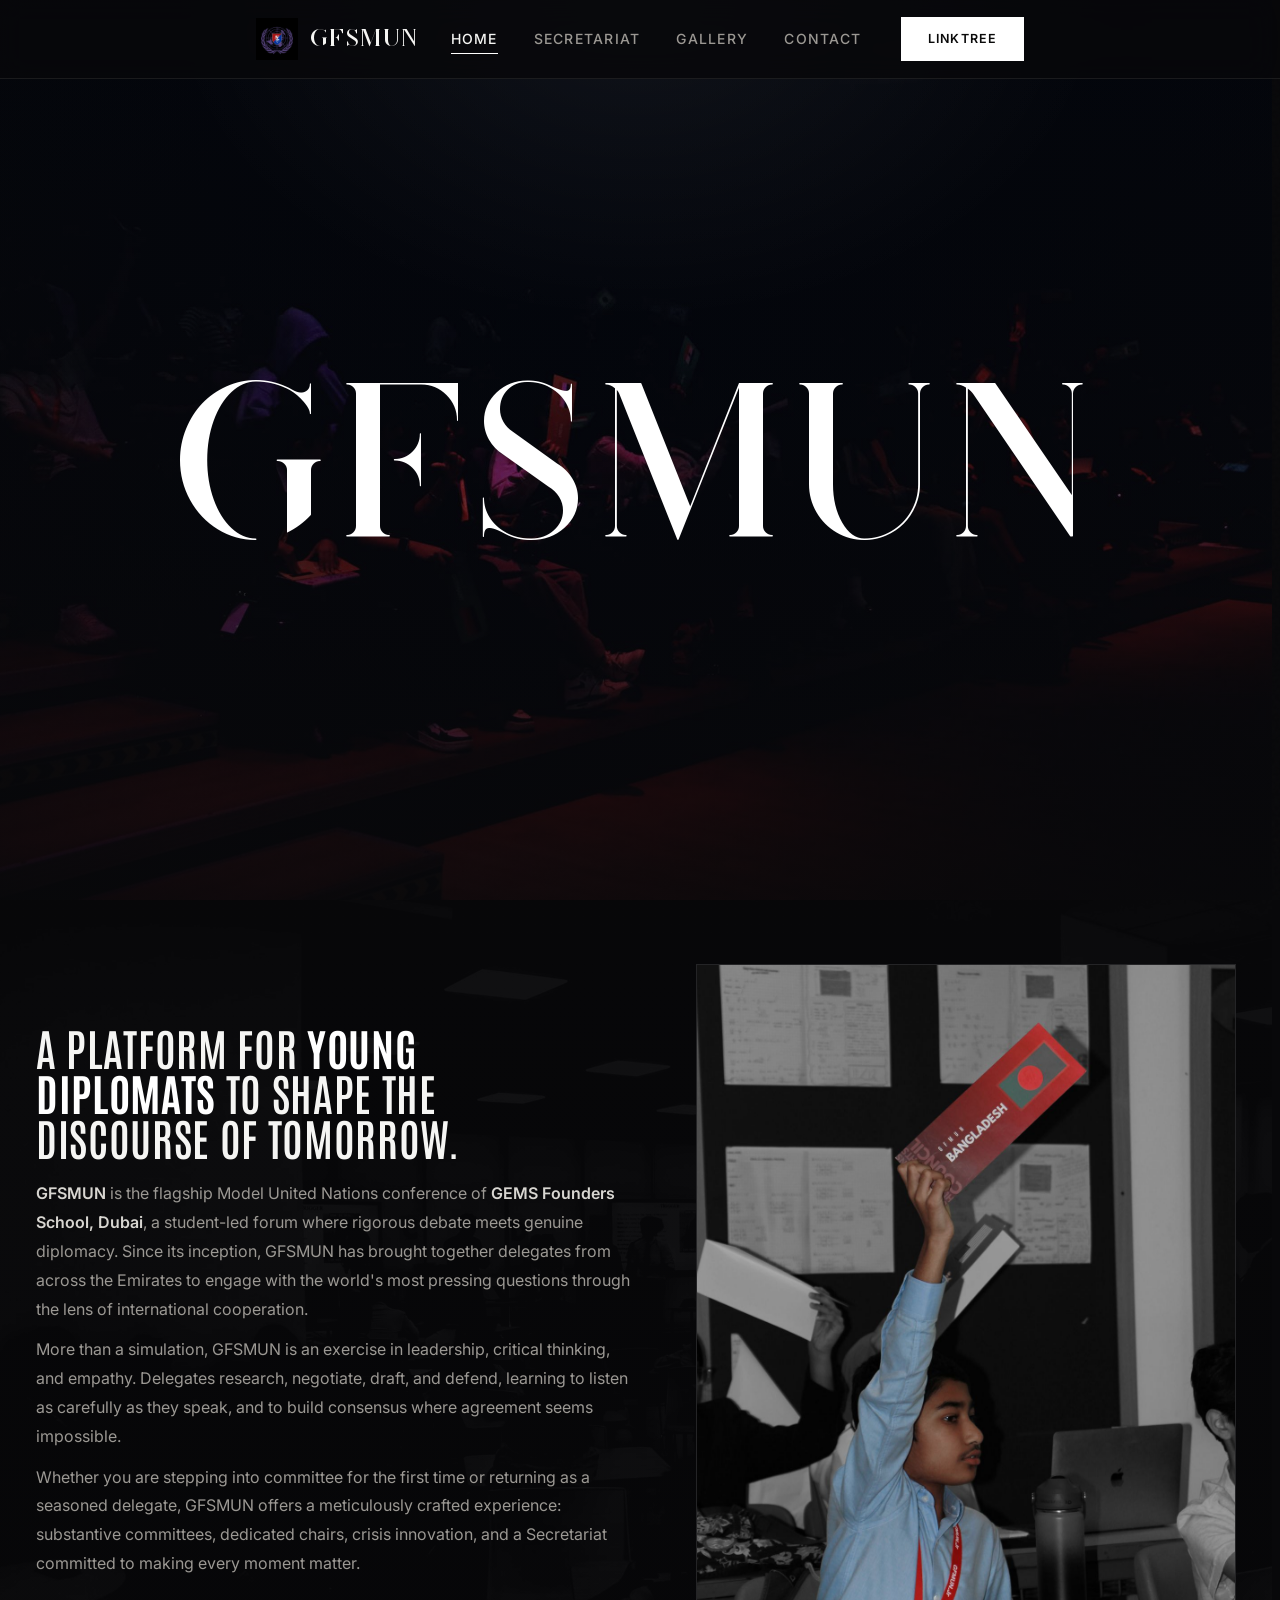
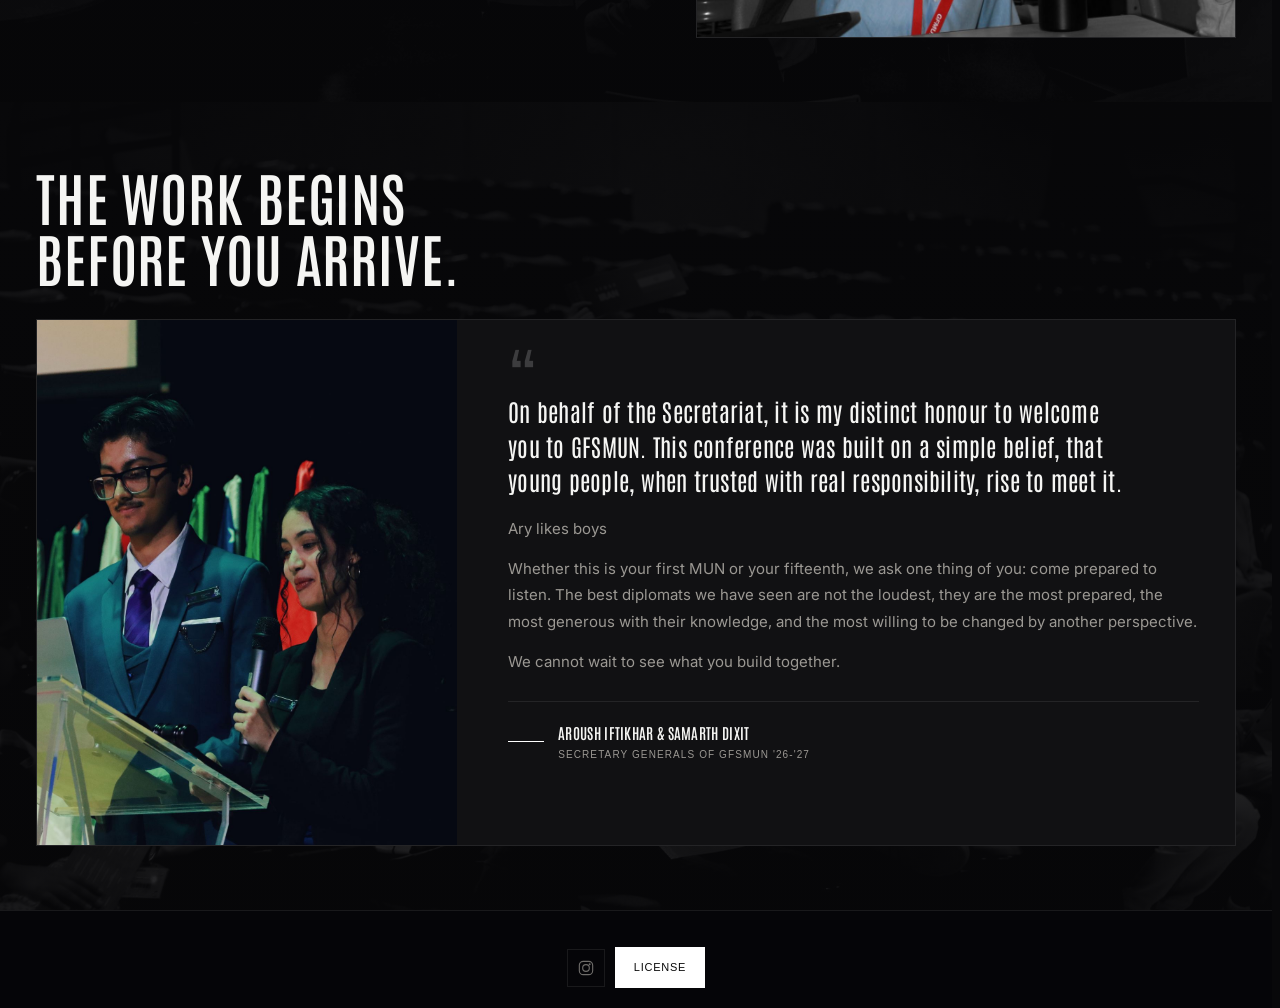
<file: index.html>
<!DOCTYPE html>
<html lang="en">
<head>
 <meta charset="UTF-8">
 <meta name="viewport" content="width=device-width, initial-scale=1, viewport-fit=cover">
 <meta name="color-scheme" content="dark">
 <title>arylikesboys</title>
 <meta name="description" content="GFSMUN, GEMS Founders School Model United Nations. Diplomacy. Discourse. Discovery. Join Dubai's premier student-led MUN conference.">
 <meta name="theme-color" content="#08080A">
 <link rel="canonical" href="https://gfsmun.weebly.com/">

 <meta property="og:title" content="GFSMUN | GEMS Founders School Model United Nations">
 <meta property="og:description" content="Diplomacy. Discourse. Discovery. The official website of GEMS Founders School Model United Nations.">
 <meta property="og:type" content="website">
  <meta property="og:image" content="./assets/images/VH6A8826.JPG">
 <meta property="og:url" content="https://gfsmun.weebly.com/">

 <link rel="preconnect" href="https://fonts.googleapis.com">
 <link rel="preconnect" href="https://fonts.gstatic.com" crossorigin>

 <link rel="stylesheet" href="./css/main.css">
 <link rel="stylesheet" href="./css/components.css">
 <style>
 /* Index-only: tighten vertical rhythm */
  .section { padding-block: clamp(36px, 5vw, 64px); }
  .section__header { margin-bottom: clamp(20px, 3vw, 32px); }
  .section__header h2 { margin-top: 0; }
  .about__copy { gap: 12px; }
 </style>

 <link rel="icon" href="./favicon.ico" sizes="any">
 <link rel="icon" type="image/jpeg" href="./assets/images/logo-gfsmun.jpg">
</head>
<body>

 <a class="skip-link" href="#main">Skip to main content</a>

 <div class="scroll-progress" aria-hidden="true"><div class="scroll-progress__bar" id="scrollProgress"></div></div>

 <header>
 <nav class="nav" aria-label="Primary">
 <div class="nav__inner">
 <a href="./index.html" class="nav__logo" aria-label="GFSMUN, Home">
 <span class="nav__logo-mark" aria-hidden="true"><img src="./assets/images/logo-gfsmun.jpg" alt="GFSMUN logo" width="38" height="38" loading="eager"></span>
 <span class="nav__logo-text">
 <span class="nav__logo-title">GFSMUN</span>
 </span>
 </a>

 <div class="nav__links" role="list">
 <a href="./index.html" class="nav__link nav__link--active" aria-current="page" role="listitem">Home</a>
 <a href="./secretariat.html" class="nav__link" role="listitem">Secretariat</a>
 <a href="./gallery.html" class="nav__link" role="listitem">Gallery</a>
 <a href="mailto:mun.gfs@gmail.com" class="nav__link" role="listitem">Contact</a>
 </div>

 <a href="https://linktr.ee/gfs_mun" class="btn btn--primary nav__cta" aria-label="Open GFSMUN Linktree" target="_blank" rel="noopener">Linktree</a>

 <button class="nav__toggle" id="navToggle" type="button" aria-label="Open navigation menu" aria-expanded="false" aria-controls="mobileMenu">
 <span class="nav__toggle-icon" aria-hidden="true">
 <span></span><span></span><span></span>
 </span>
 </button>
 </div>
 </nav>

 <div class="mobile-menu" id="mobileMenu" aria-hidden="true" inert>
 <div class="mobile-menu__backdrop" data-close-menu></div>
 <div class="mobile-menu__panel" role="dialog" aria-modal="true" aria-label="Navigation menu">
 <nav class="mobile-menu__nav" aria-label="Mobile">
 <a href="./index.html" class="mobile-menu__link">Home</a>
 <a href="./secretariat.html" class="mobile-menu__link">Secretariat</a>
 <a href="./gallery.html" class="mobile-menu__link">Gallery</a>
 <a href="mailto:mun.gfs@gmail.com" class="mobile-menu__link">Contact</a>
 </nav>
 <div class="mobile-menu__meta">
 <div class="mobile-menu__social">
 <a href="https://www.instagram.com/gfsmun/" class="footer__social-link" aria-label="GFSMUN on Instagram">
 <svg width="18" height="18" viewBox="0 0 24 24" fill="none" stroke="currentColor" stroke-width="1.6" aria-hidden="true"><rect x="2" y="2" width="20" height="20" rx="6"/><circle cx="12" cy="12" r="5"/><circle cx="17.5" cy="6.5" r="1.2" fill="currentColor" stroke="none"/></svg>
 </a>
 <a href="mailto:mun.gfs@gmail.com" class="footer__social-link" aria-label="Email GFSMUN">
 <svg width="18" height="18" viewBox="0 0 24 24" fill="none" stroke="currentColor" stroke-width="1.6" aria-hidden="true"><rect x="3" y="5" width="18" height="14" rx="2"/><path d="M3 7l9 6 9-6"/></svg>
 </a>
 </div>
 </div>
 </div>
 </div>
 </header>

 <main id="main">

    <section class="hero" aria-label="GFSMUN Hero">
      <div class="hero__media" aria-hidden="true">
        <img
          src="./assets/images/VH6A8826.JPG"
          alt=""
          fetchpriority="high"
          width="1920"
          height="1280"
          onerror="this.style.display='none'"
        >
      </div>
 <div class="hero__overlay" aria-hidden="true"></div>

 <div class="hero__content hero__content--minimal">
 <h1 class="hero__title reveal reveal--delay-1">
 <span class="hero__title-main">GFSMUN</span>
 </h1>
 </div>
 </section>

 <section class="section" id="about" aria-labelledby="about-heading">
 <div class="container">
 <div class="about">
 <div class="reveal">
 <h2 id="about-heading" class="about__heading">A platform for <em>young diplomats</em> to shape the discourse of tomorrow.</h2>

 <div class="about__copy">
 <p>
 <strong>GFSMUN</strong> is the flagship Model United Nations conference of <strong>GEMS Founders School, Dubai</strong>, a student-led forum where rigorous debate meets genuine diplomacy. Since its inception, GFSMUN has brought together delegates from across the Emirates to engage with the world's most pressing questions through the lens of international cooperation.
 </p>
 <p>
 More than a simulation, GFSMUN is an exercise in leadership, critical thinking, and empathy. Delegates research, negotiate, draft, and defend, learning to listen as carefully as they speak, and to build consensus where agreement seems impossible.
 </p>
 <p>
 Whether you are stepping into committee for the first time or returning as a seasoned delegate, GFSMUN offers a meticulously crafted experience: substantive committees, dedicated chairs, crisis innovation, and a Secretariat committed to making every moment matter.
 </p>
 </div>

 </div>

 <div class="about__media reveal reveal--delay-2">

            <img
              src="./assets/images/IMG_6057.jpeg"
              alt="Delegates collaborating during a GFSMUN committee session"
              width="1200"
              height="1800"
              loading="lazy"
              onerror="this.style.display='none'"
            >
 </div>
 </div>
 </div>
 </section>

    <section class="section" id="letter" aria-labelledby="letter-heading">
 <div class="container">
 <div class="section__header reveal">
 <h2 id="letter-heading">The work begins<br>before you arrive.</h2>
 </div>

 <div class="letter letter--featured reveal reveal--delay-1">
 <div class="letter__portrait">

            <img
              src="./assets/images/VH6A8982_2918x3648.jpg"
              alt="Portrait of the Secretary-General"
              width="1200"
              height="1500"
              loading="lazy"
              onerror="this.style.display='none'"
            >

 </div>

 <div class="letter__body">
 <span class="letter__quote-mark" aria-hidden="true">“</span>
 <blockquote class="letter__quote">
 On behalf of the Secretariat, it is my distinct honour to welcome you to GFSMUN. This conference was built on a simple belief, that young people, when trusted with real responsibility, rise to meet it.
 </blockquote>
 <div class="letter__text">
 <p>
 Ary likes boys
 </p>
 <p>
 Whether this is your first MUN or your fifteenth, we ask one thing of you: come prepared to listen. The best diplomats we have seen are not the loudest, they are the most prepared, the most generous with their knowledge, and the most willing to be changed by another perspective.
 </p>
 <p>
 We cannot wait to see what you build together.
 </p>
 </div>
 <div class="letter__signature">
 <span class="letter__signature-line" aria-hidden="true"></span>
 <div>
 <div class="letter__signature-name">Aroush Iftikhar & Samarth Dixit</div>
 <div class="letter__signature-meta">Secretary Generals of GFSMUN '26-'27</div>
 </div>
 </div>
 </div>
 </div>
 </div>
 </section>

 </main>

 <footer class="footer" aria-label="Site footer">
 <div class="container">
 <div class="footer__bottom">
 <nav class="footer__legal" aria-label="Legal"><a href="https://www.instagram.com/gfsmun/" class="footer__mini-social" aria-label="GFSMUN on Instagram" target="_blank" rel="noopener"><svg width="16" height="16" viewBox="0 0 24 24" fill="none" stroke="currentColor" stroke-width="1.7" aria-hidden="true"><rect x="2" y="2" width="20" height="20" rx="6"/><circle cx="12" cy="12" r="5"/><circle cx="17.5" cy="6.5" r="1.5" fill="currentColor" stroke="none"/></svg></a>
 <a href="https://github.com/gfsmun/gfsmun/blob/main/README.md" target="_blank" rel="noopener">License</a>
 </nav>
 </div>
 </div>
 </footer>

 <script src="./js/main.js" defer></script>
</body>
</html>
</file>
<file: css/main.css>
/* ==========================================================================
   GFSMUN - main.css
   Monochrome editorial, Antonio display, human + modern black/white
   ========================================================================== */

@import url('https://fonts.googleapis.com/css2?family=Inter:wght@300;400;500;600;700&family=Antonio:wght@300;400;500;600;700&display=swap');

/* --------------------------------------------------------------------------
   0. FONT FACES - Antonio local + Cotorie fallback
   -------------------------------------------------------------------------- */
@font-face {
  font-family: "Cotorie";
  src: url("../assets/fonts/cotorie.woff2") format("woff2"),
       url("../assets/fonts/cotorie.ttf") format("truetype");
  font-weight: 100 900;
  font-style: normal;
  font-display: swap;
}
@font-face {
  font-family: "Antonio";
  src: url("../assets/fonts/Antonio/static/Antonio-Regular.ttf") format("truetype");
  font-weight: 400;
  font-style: normal;
  font-display: swap;
}
@font-face {
  font-family: "Antonio";
  src: url("../assets/fonts/Antonio/static/Antonio-Medium.ttf") format("truetype");
  font-weight: 500;
  font-style: normal;
  font-display: swap;
}
@font-face {
  font-family: "Antonio";
  src: url("../assets/fonts/Antonio/static/Antonio-SemiBold.ttf") format("truetype");
  font-weight: 600;
  font-style: normal;
  font-display: swap;
}
@font-face {
  font-family: "Antonio";
  src: url("../assets/fonts/Antonio/static/Antonio-Bold.ttf") format("truetype");
  font-weight: 700;
  font-style: normal;
  font-display: swap;
}
@font-face {
  font-family: "Antonio";
  src: url("../assets/fonts/Antonio/static/Antonio-Light.ttf") format("truetype");
  font-weight: 300;
  font-style: normal;
  font-display: swap;
}

/* --------------------------------------------------------------------------
   1. DESIGN TOKENS - MONOCHROME
   -------------------------------------------------------------------------- */
:root {
  --bg-base: #08080A;
  --bg-deep: #050507;
  --bg-surface: #111113;
  --bg-surface-alt: #17171A;
  --bg-elevated: #1E1E21;
  --bg-glass: rgba(8, 8, 10, 0.78);
  --bg-glass-strong: rgba(5, 5, 7, 0.92);

  /* White is the only accent */
  --brand-primary: #FFFFFF;
  --brand-secondary: #F2F2F0;
  --brand-light: #FFFFFF;
  --brand-soft: #FFFFFF;
  --brand-glow: rgba(255, 255, 255, 0.08);
  --brand-glow-soft: rgba(255, 255, 255, 0.04);
  --brand-gradient: linear-gradient(180deg, #FFFFFF 0%, #EDEDEB 100%);
  --brand-gradient-hover: linear-gradient(180deg, #F5F5F3 0%, #E0E0DE 100%);

  --text-main: #F5F5F3;
  --text-secondary: #D8D6D1;
  --text-muted: #9B9893;
  --text-faint: #6E6C69;
  --text-on-purple: #0A0A0A;
  --text-inverse: #0A0A0A;

  --border-subtle: rgba(255, 255, 255, 0.08);
  --border-soft: rgba(255, 255, 255, 0.13);
  --border-strong: rgba(255, 255, 255, 0.22);
  --border-purple: rgba(255, 255, 255, 0.18);
  --border-purple-soft: rgba(255, 255, 255, 0.09);

  --success: #FFFFFF;
  --error: #FF4D4D;
  --warning: #FFD23F;

  --nav-height: 79px;
  --nav-height-mobile: 70px;

  /* Boxy - no pills */
  --radius-sm: 0px;
  --radius-md: 0px;
  --radius-lg: 0px;
  --radius-xl: 0px;
  --radius-pill: 0px;

  --transition-fast: 160ms ease;
  --transition-standard: 280ms ease;
  --transition-smooth: 480ms cubic-bezier(0.25, 0.8, 0.25, 1);
  --transition-spring: 600ms cubic-bezier(0.34, 1.56, 0.64, 1);

  --content-width: 1200px;
  --content-narrow: 760px;
  --gutter: 40px;

  --space-xs: 8px;
  --space-sm: 16px;
  --space-md: 24px;
  --space-lg: 48px;
  --space-xl: 80px;
  --space-2xl: 120px;

  --shadow-soft: 0 4px 32px rgba(0, 0, 0, 0.5);
  --shadow-purple: 0 8px 32px rgba(0, 0, 0, 0.45), 0 0 0 1px rgba(255, 255, 255, 0.06);
  --shadow-card: 0 2px 20px rgba(0, 0, 0, 0.4);

  --font-display: "Antonio", "Inter", system-ui, sans-serif;
  --font-brand: "Cotorie", "Antonio", Georgia, serif;
  --font-body: "Inter", system-ui, -apple-system, BlinkMacSystemFont, "Segoe UI", sans-serif;
  --font-mono: Arial, Helvetica, sans-serif;
}

/* --------------------------------------------------------------------------
   2. RESET & BASE
   -------------------------------------------------------------------------- */
*, *::before, *::after { box-sizing: border-box; }

* { margin: 0; }

html {
  scroll-behavior: smooth;
  scrollbar-gutter: stable;
  color-scheme: dark;
  -webkit-text-size-adjust: 100%;
  scroll-padding-top: var(--nav-height);
}

body {
  font-family: var(--font-body);
  font-size: 16px;
  line-height: 1.72;
  color: var(--text-main);
  background: var(--bg-base);
  -webkit-font-smoothing: antialiased;
  -moz-osx-font-smoothing: grayscale;
  text-rendering: optimizeLegibility;
  overflow-x: hidden;
  position: relative;
}

/* Film grain - slightly stronger for human texture, monochrome */
body::before {
  content: "";
  position: fixed;
  inset: 0;
  pointer-events: none;
  z-index: 9998;
  opacity: 0.045;
  background-image: url("data:image/svg+xml,%3Csvg viewBox='0 0 256 256' xmlns='http://www.w3.org/2000/svg'%3E%3Cfilter id='n'%3E%3CfeTurbulence type='fractalNoise' baseFrequency='0.85' numOctaves='4' stitchTiles='stitch'/%3E%3C/filter%3E%3Crect width='100%25' height='100%25' filter='url(%23n)' opacity='0.42'/%3E%3C/svg%3E");
  mix-blend-mode: soft-light;
}

img, picture, video, canvas, svg { display: block; max-width: 100%; }

img { height: auto; }

a { color: inherit; text-decoration: none; }

button, input, textarea, select {
  font: inherit;
  color: inherit;
}

button { cursor: pointer; }

ul, ol { list-style: none; padding: 0; }

fieldset { border: 0; padding: 0; margin: 0; }

::selection {
  background: #FFFFFF;
  color: #0A0A0A;
}

/* Scrollbar - boxy, monochrome */
::-webkit-scrollbar { width: 8px; height: 8px; }
::-webkit-scrollbar-track { background: var(--bg-deep); }
::-webkit-scrollbar-thumb { background: #2A2A2E; border-radius: 0; }
::-webkit-scrollbar-thumb:hover { background: #3A3A3E; }

/* --------------------------------------------------------------------------
   3. TYPOGRAPHY - ANTONIO EVERYWHERE FOR DISPLAY
   -------------------------------------------------------------------------- */
h1, h2, h3, h4, h5, h6 {
  font-family: var(--font-display);
  font-weight: 600;
  line-height: 1.05;
  letter-spacing: 0.01em;
  color: var(--text-main);
  text-wrap: balance;
  text-transform: uppercase;
}

h1 {
  font-size: clamp(48px, 9vw, 126px);
  letter-spacing: 0.015em;
  line-height: 0.98;
  font-weight: 700;
}

h2 {
  font-size: clamp(32px, 5vw, 58px);
  line-height: 1.04;
  letter-spacing: 0.015em;
  font-weight: 600;
}

h3 {
  font-size: clamp(22px, 3.2vw, 30px);
  line-height: 1.1;
  letter-spacing: 0.02em;
}

h4 {
  font-size: clamp(18px, 2.2vw, 22px);
  line-height: 1.15;
  letter-spacing: 0.02em;
}

.eyebrow {
  font-family: var(--font-mono);
  font-size: 11px;
  font-weight: 500;
  letter-spacing: 0.18em;
  text-transform: uppercase;
  color: var(--text-muted);
  display: inline-flex;
  align-items: center;
  gap: 12px;
}

.eyebrow::before {
  content: "";
  width: 28px;
  height: 1px;
  background: var(--text-muted);
  opacity: 0.7;
  display: inline-block;
}

.eyebrow--no-line::before { display: none; }

/* --------------------------------------------------------------------------
   4. LAYOUT - CONTAINER - 8pt rhythm
   -------------------------------------------------------------------------- */
.container {
  width: min(var(--content-width), calc(100% - var(--gutter)));
  margin-inline: auto;
}

.section {
  padding-block: clamp(64px, 8vw, 120px);
  position: relative;
}

.section--tight { padding-block: clamp(48px, 5vw, 80px); }

.section__header {
  margin-bottom: clamp(36px, 5vw, 64px);
  max-width: 720px;
}

.section__header h2 { margin-top: 16px; }

@media (max-width: 768px) {
  :root { --gutter: 24px; }
}

/* Subtle divider */
.divider {
  height: 1px;
  background: var(--border-subtle);
  border: 0;
  margin: 0;
}

/* --------------------------------------------------------------------------
   5. UTILITIES
   -------------------------------------------------------------------------- */
.skip-link {
  position: absolute;
  top: 8px; left: 8px;
  z-index: 9999;
  background: #fff;
  color: #000;
  padding: 12px 20px;
  border-radius: 0;
  font-weight: 600;
  font-size: 14px;
  transform: translateY(-150%);
  transition: transform var(--transition-fast);
}
.skip-link:focus { transform: translateY(0); }

/* Placeholder while real photos are pending - monochrome */
.image-placeholder {
  background:
    radial-gradient(ellipse at 30% 20%, rgba(255,255,255,0.06), transparent 50%),
    radial-gradient(ellipse at 80% 80%, rgba(255,255,255,0.04), transparent 50%),
    linear-gradient(180deg, #141416 0%, #0E0E10 100%);
  border: 1px solid var(--border-subtle);
  display: grid;
  place-items: center;
  color: var(--text-muted);
  font-family: var(--font-mono);
  font-size: 11px;
  letter-spacing: 0.16em;
  text-transform: uppercase;
  min-height: 220px;
  position: relative;
  overflow: hidden;
}

.image-placeholder::after {
  content: "";
  position: absolute;
  inset: 0;
  background: linear-gradient(180deg, transparent 60%, rgba(0,0,0,0.32));
  pointer-events: none;
}

.image-placeholder span {
  position: relative;
  z-index: 1;
  border: 1px solid rgba(255,255,255,0.10);
  padding: 8px 14px;
  border-radius: 0;
  background: rgba(255,255,255,0.04);
  backdrop-filter: blur(8px);
}

/* --------------------------------------------------------------------------
   6. ANIMATIONS & REVEALS
   -------------------------------------------------------------------------- */
.reveal {
  opacity: 0;
  transform: translateY(12px);
  transition: opacity 320ms ease, transform 320ms cubic-bezier(0.25, 0.8, 0.25, 1);
}

.reveal.is-visible {
  opacity: 1;
  transform: translateY(0);
}

/* Mobile: shorter hero-to-content reveal travel so the scroll animation reads cleanly */
@media (max-width: 768px) {
  .reveal { transform: translateY(10px); }
  .reveal.is-visible { transform: translateY(0); }
}

/* Focus */
:focus-visible {
  outline: 2px solid #fff;
  outline-offset: 2px;
}

/* Reduced motion */
@media (prefers-reduced-motion: reduce) {
  html { scroll-behavior: auto; }
  *, *::before, *::after {
    animation-duration: 0.01ms !important;
    animation-iteration-count: 1 !important;
    transition-duration: 0.01ms !important;
  }
  .reveal { opacity: 1; transform: none; }
}

/* --------------------------------------------------------------------------
   7. ACCESSIBILITY & PRINT
   -------------------------------------------------------------------------- */
@media (prefers-contrast: more) {
  :root {
    --border-subtle: rgba(255,255,255,0.25);
    --text-muted: #C5C5CE;
  }
}

@media print {
  body { background: #fff; color: #000; }
  .nav, .footer, .lightbox, .mobile-menu { display: none !important; }
}
</file>
<file: css/components.css>
/* ==========================================================================
   GFSMUN - components.css
   Monochrome black/white, boxy (0 radius), Antonio, human-modern
   ========================================================================== */

/* --------------------------------------------------------------------------
   1. NAVIGATION - DESKTOP
   -------------------------------------------------------------------------- */
.nav {
  position: fixed;
  inset: 0 0 auto 0;
  height: var(--nav-height);
  z-index: 100;
  display: flex;
  align-items: center;
  background: rgba(8, 8, 10, 0.82);
  backdrop-filter: blur(14px) saturate(1.15);
  -webkit-backdrop-filter: blur(14px) saturate(1.15);
  border-bottom: 1px solid var(--border-subtle);
  transition: background var(--transition-standard), border-color var(--transition-standard), height var(--transition-standard);
}

.nav--scrolled {
  background: rgba(5, 5, 7, 0.96);
  border-bottom-color: rgba(255,255,255,0.06);
  box-shadow: 0 8px 32px rgba(0,0,0,0.4);
}

.nav__inner {
  display: flex;
  align-items: center;
  justify-content: center;
  width: min(var(--content-width), calc(100% - var(--gutter)));
  margin-inline: auto;
  height: 100%;
  gap: 32px;
  position: relative;
  text-align: center;
}

/* Wordmark - part of centered navbar group */
.nav__logo {
  font-family: var(--font-display);
  font-size: 28px;
  letter-spacing: 0.08em;
  font-weight: 600;
  color: var(--text-main);
  display: inline-flex;
  align-items: center;
  justify-content: center;
  gap: 12px;
  line-height: 1.1;
  flex-shrink: 0;
  text-transform: uppercase;
  text-align: center;
}

.nav__logo-mark {
  width: 42px;
  height: 42px;
  border-radius: 0;
  background: #000000;
  border: 1px solid #000000;
  display: grid;
  place-items: center;
  font-size: 14px;
  font-family: var(--font-mono);
  font-weight: 700;
  letter-spacing: 0.06em;
  color: #0C0C0E;
  overflow: hidden;
  flex-shrink: 0;
  padding: 0;
}

.nav__logo-mark img {
  width: 100%;
  height: 100%;
  object-fit: cover;
  display: block;
}

.nav__logo-text {
  display: flex;
  flex-direction: column;
  justify-content: center;
  gap: 1px;
}

.nav__logo-title {
  font-family: var(--font-brand);
  font-size: 24px;
  letter-spacing: 0.06em;
  line-height: 1;
  font-weight: 400;
  text-transform: uppercase;
  display: inline-flex;
  align-items: center;
  transform: translateY(0.06em);
}

/* Links - centered group */
.nav__links {
  display: flex;
  align-items: center;
  justify-content: center;
  gap: 36px;
  margin-left: 0;
}

.nav__link {
  position: relative;
  display: inline-flex;
  align-items: center;
  font-family: var(--font-body);
  font-size: 14px;
  font-weight: 500;
  letter-spacing: 0.09em;
  text-transform: uppercase;
  color: var(--text-muted);
  padding: 6px 0;
  line-height: 1;
  transition: color var(--transition-fast);
}

.nav__link::after {
  content: "";
  position: absolute;
  left: 0; right: 0; bottom: -2px;
  height: 1px;
  background: #FFFFFF;
  transform: scaleX(0);
  transform-origin: left;
  transition: transform var(--transition-standard);
}

.nav__link:hover,
.nav__link:focus-visible {
  color: var(--text-main);
}

.nav__link:hover::after,
.nav__link:focus-visible::after {
  transform: scaleX(1);
}

.nav__link--active {
  color: var(--text-main);
}

.nav__link--active::after {
  transform: scaleX(1);
  background: #FFFFFF;
  height: 1px;
}

.nav__cta {
  margin-left: 8px;
  font-size: 14px;
  padding: 16px 29px;
  align-self: center;
}

/* Mobile toggle – boxy */
.nav__toggle {
  display: none;
  width: 48px;
  height: 48px;
  align-self: center;
  border: 1px solid var(--border-subtle);
  background: rgba(255,255,255,0.04);
  border-radius: 0;
  place-items: center;
  color: var(--text-main);
  transition: background var(--transition-fast), border-color var(--transition-fast);
}

.nav__toggle:hover {
  background: rgba(255,255,255,0.08);
  border-color: var(--border-soft);
}

.nav__toggle[aria-expanded="true"] {
  background: #FFFFFF;
  border-color: #FFFFFF;
  color: #0A0A0A;
}

.nav__toggle-icon {
  width: 20px;
  height: 14px;
  display: flex;
  flex-direction: column;
  justify-content: space-between;
}

.nav__toggle-icon span {
  display: block;
  height: 1.5px;
  background: currentColor;
  border-radius: 0;
  transition: transform var(--transition-standard), opacity var(--transition-standard), width var(--transition-standard);
}

.nav__toggle[aria-expanded="true"] .nav__toggle-icon span:nth-child(1) {
  transform: translateY(6px) rotate(45deg);
}
.nav__toggle[aria-expanded="true"] .nav__toggle-icon span:nth-child(2) {
  opacity: 0;
  transform: scaleX(0);
}
.nav__toggle[aria-expanded="true"] .nav__toggle-icon span:nth-child(3) {
  transform: translateY(-6px) rotate(-45deg);
}

/* --------------------------------------------------------------------------
   2. MOBILE MENU
   -------------------------------------------------------------------------- */
.mobile-menu {
  position: fixed;
  inset: 0;
  z-index: 99;
  pointer-events: none;
  visibility: hidden;
}

.mobile-menu--open {
  pointer-events: auto;
  visibility: visible;
}

.mobile-menu__backdrop {
  position: absolute;
  inset: 0;
  background: rgba(5, 5, 8, 0.78);
  backdrop-filter: blur(8px);
  opacity: 0;
  transition: opacity var(--transition-standard);
}

.mobile-menu--open .mobile-menu__backdrop { opacity: 1; }

.mobile-menu__panel {
  position: absolute;
  top: 0; right: 0; bottom: 0;
  width: min(420px, 88vw);
  background: #0A0A0C;
  border-left: 1px solid var(--border-subtle);
  padding: calc(var(--nav-height-mobile) + 24px) 32px 32px;
  display: flex;
  flex-direction: column;
  gap: 32px;
  transform: translateX(100%);
  transition: transform var(--transition-smooth);
  overflow-y: auto;
}

.mobile-menu--open .mobile-menu__panel { transform: translateX(0); }

.mobile-menu__nav {
  display: flex;
  flex-direction: column;
  gap: 4px;
}

.mobile-menu__link {
  font-family: var(--font-display);
  font-size: 32px;
  line-height: 1.12;
  letter-spacing: 0.03em;
  text-transform: uppercase;
  font-weight: 600;
  color: var(--text-main);
  padding: 14px 0;
  border-bottom: 1px solid var(--border-subtle);
  display: flex;
  align-items: center;
  justify-content: space-between;
  transition: color var(--transition-fast), padding-left var(--transition-fast);
}

.mobile-menu__link:hover,
.mobile-menu__link:focus-visible {
  color: #FFFFFF;
  padding-left: 8px;
}

.mobile-menu__meta {
  margin-top: auto;
  padding-top: 24px;
  border-top: 1px solid var(--border-subtle);
  display: flex;
  flex-direction: column;
  gap: 16px;
}

.mobile-menu__social {
  display: flex;
  gap: 12px;
}

/* Body lock */
body.menu-open { overflow: hidden; }

@media (max-width: 900px) {
  .nav { height: 60px; }
  .nav__inner {
    justify-content: space-between;
    flex-direction: row;
    gap: 16px;
  }
  .nav__logo {
    position: static;
    transform: none;
  }
  .nav__logo-mark { width: 32px; height: 32px; }
  .nav__logo-title { font-size: 18px; }
  .nav__toggle {
    display: grid;
    width: 40px;
    height: 40px;
  }
  .nav__links, .nav a.nav__cta { display: none; }
  html { scroll-padding-top: 60px; }
}

/* --------------------------------------------------------------------------
   3. BUTTONS - BOXY, WHITE
   -------------------------------------------------------------------------- */
.btn {
  display: inline-flex;
  align-items: center;
  justify-content: center;
  gap: 10px;
  font-family: var(--font-body);
  font-size: 12.5px;
  font-weight: 600;
  letter-spacing: 0.09em;
  text-transform: uppercase;
  line-height: 1;
  padding: 15px 26px;
  border-radius: 0;
  border: 1px solid transparent;
  white-space: nowrap;
  transition: all var(--transition-standard);
  position: relative;
  overflow: hidden;
  cursor: pointer;
}

.btn:focus-visible { outline: 2px solid #fff; outline-offset: 2px; }

.btn--primary {
  background: #FFFFFF;
  color: #0A0A0A;
  border-color: #FFFFFF;
  box-shadow: none;
}

.btn--primary:hover {
  background: #F0F0EE;
  color: #0A0A0A;
  border-color: #F0F0EE;
  transform: translateY(-1px);
}

.btn--primary:active { transform: translateY(0); }

/* --------------------------------------------------------------------------
   4. HERO - HOME - MONOCHROME
   -------------------------------------------------------------------------- */
.hero {
  position: relative;
  min-height: 100vh;
  min-height: 100dvh;
  display: grid;
  place-items: center;
  overflow: hidden;
  background: var(--bg-deep);
  isolation: isolate;
}

.hero__media {
  position: absolute;
  inset: 0;
  z-index: -2;
}

.hero__media img {
  width: 100%;
  height: 100%;
  object-fit: cover;
  object-position: center 30%;
  filter: grayscale(0.15) contrast(1.05) brightness(1.15);
}

.hero__overlay {
  position: absolute;
  inset: 0;
  z-index: -1;
  background:
    radial-gradient(ellipse 760px 520px at 50% 0%, rgba(255,255,255,0.06) 0%, transparent 62%),
    linear-gradient(180deg, rgba(8,8,10,0.20) 0%, rgba(8,8,10,0.45) 42%, rgba(8,8,10,0.92) 100%),
    linear-gradient(90deg, rgba(8,8,10,0.40) 0%, transparent 45%, rgba(8,8,10,0.30) 100%);
}

.hero__content {
  width: min(var(--content-width), calc(100% - var(--gutter)));
  margin-inline: auto;
  padding: calc(var(--nav-height) + 48px) 0 64px;
  text-align: center;
  display: flex;
  flex-direction: column;
  align-items: center;
  gap: 0;
}

.hero__title {
  font-family: var(--font-display);
  font-size: clamp(56px, 12vw, 168px);
  line-height: 1;
  letter-spacing: 0.02em;
  color: #fff;
  text-wrap: balance;
  margin: 0;
  text-transform: uppercase;
}

.hero__title-main {
  display: block;
  color: #FFFFFF;
  font-family: var(--font-brand);
  font-weight: 400;
  letter-spacing: 0.04em;
  line-height: 1;
}

/* Minimal GFSMUN-only hero */
.hero__content--minimal {
  padding: calc(var(--nav-height) + 24px) 0 48px;
  justify-content: center;
  text-align: center;
}

.hero__content--minimal .hero__title {
  font-size: clamp(72px, 17vw, 240px);
  line-height: 1;
  letter-spacing: 0.02em;
}

.hero__note {
  margin-top: 18px;
  color: rgba(255,255,255,0.7);
  font-size: clamp(15px, 2vw, 19px);
  line-height: 1.6;
}

@media (max-width: 768px) {
  .hero { min-height: 92vh; }
  .hero__content { padding-top: calc(var(--nav-height-mobile) + 32px); }
  .hero__content--minimal { padding-top: calc(var(--nav-height-mobile) + 16px); }
  .hero__content--minimal .hero__title { font-size: clamp(64px, 20vw, 140px); }
}

/* Alternative hero for inner pages */
.page-hero {
  position: relative;
  min-height: 44vh;
  display: grid;
  place-items: center;
  overflow: hidden;
  background: var(--bg-deep);
  border-bottom: 1px solid var(--border-subtle);
  padding: calc(var(--nav-height) + 32px) 0 48px;
}

.page-hero__bg {
  position: absolute;
  inset: 0;
  z-index: -1;
  opacity: 0.30;
}

.page-hero__bg img { width: 100%; height: 100%; object-fit: cover; filter: grayscale(0.25); }

.page-hero__bg::after {
  content: "";
  position: absolute;
  inset: 0;
  background:
    radial-gradient(ellipse 700px 380px at 50% 0%, rgba(255,255,255,0.06), transparent 65%),
    linear-gradient(180deg, rgba(8,8,10,0.08) 0%, rgba(8,8,10,0.88) 100%);
}

.page-hero__inner {
  text-align: center;
  max-width: 760px;
  padding-inline: 24px;
}

.page-hero__inner h1 {
  font-family: var(--font-brand);
  font-weight: 400;
  font-size: clamp(40px, 6vw, 68px);
  margin-top: 0;
  letter-spacing: 0.04em;
  line-height: 1.05;
}

.page-hero__inner p {
  margin-top: 14px;
  color: var(--text-muted);
  font-size: 16px;
  line-height: 1.6;
}

/* --------------------------------------------------------------------------
   5. ABOUT SECTION - human editorial
   -------------------------------------------------------------------------- */
#about {
  background:
    linear-gradient(180deg, rgba(8,8,10,0.88) 0%, rgba(8,8,10,0.82) 100%),
    url("../assets/images/bg2.jpg") center / cover no-repeat;
}

.about {
  display: grid;
  grid-template-columns: 1.05fr 0.95fr;
  gap: clamp(32px, 5vw, 72px);
  align-items: center;
}

.about__heading {
  font-size: clamp(28px, 4vw, 44px);
  line-height: 1.02;
  margin-bottom: 20px;
  text-transform: uppercase;
  letter-spacing: 0.015em;
}

.about__heading em {
  font-style: normal;
  font-weight: 700;
  color: #FFFFFF;
  position: relative;
}

.about__copy {
  color: var(--text-muted);
  font-size: 16px;
  line-height: 1.8;
  display: flex;
  flex-direction: column;
  gap: 16px;
}

.about__copy strong { color: var(--text-secondary); font-weight: 600; }

.about__media {
  position: relative;
  border-radius: 0;
  overflow: hidden;
  background: var(--bg-surface);
  border: 1px solid var(--border-subtle);
  aspect-ratio: 4 / 5;
}

.about__media img {
  width: 100%;
  height: 100%;
  object-fit: cover;
  filter: grayscale(0.1);
  transition: transform 800ms cubic-bezier(0.25, 0.8, 0.25, 1), filter 400ms ease;
}

.about__media:hover img { transform: scale(1.03); filter: grayscale(0); }

@media (max-width: 900px) {
  .about { grid-template-columns: 1fr; }
  .about__media { aspect-ratio: 16 / 11; max-height: 520px; }
}

/* --------------------------------------------------------------------------
   6. SECRETARY-GENERAL LETTER (HOME & SECRETARIAT) - boxy
   -------------------------------------------------------------------------- */
#letter {
  background:
    linear-gradient(180deg, rgba(8,8,10,0.88) 0%, rgba(8,8,10,0.82) 100%),
    url("../assets/images/bg3.jpg") center / cover no-repeat;
}

.letter {
  display: grid;
  grid-template-columns: 420px 1fr;
  gap: clamp(32px, 4vw, 64px);
  align-items: start;
  background: var(--bg-surface);
  border: 1px solid var(--border-subtle);
  border-radius: 0;
  overflow: hidden;
}

.letter--featured {
  background: var(--bg-surface);
}

.letter__portrait {
  position: relative;
  aspect-ratio: 4 / 5;
  overflow: hidden;
  background: var(--bg-elevated);
}

.letter__portrait img {
  width: 100%; height: 100%;
  object-fit: cover;
  transition: transform 800ms ease;
}

.letter__portrait:hover img { transform: scale(1.02); }

.letter__body {
  padding: 36px 36px 36px 0;
  display: flex;
  flex-direction: column;
  gap: 18px;
}

.letter__quote-mark {
  font-family: var(--font-display);
  font-size: 56px;
  line-height: 0.5;
  color: #fff;
  opacity: 0.18;
  margin-bottom: -8px;
}

.letter__quote {
  font-family: var(--font-display);
  font-size: clamp(20px, 2.1vw, 24px);
  line-height: 1.44;
  font-style: normal;
  font-weight: 400;
  color: var(--text-main);
  text-wrap: balance;
  letter-spacing: 0.01em;
  text-transform: none;
}

.letter__text {
  color: var(--text-muted);
  font-size: 15px;
  line-height: 1.75;
  display: flex;
  flex-direction: column;
  gap: 14px;
}

.letter__signature {
  margin-top: 8px;
  padding-top: 18px;
  border-top: 1px solid var(--border-subtle);
  display: flex;
  align-items: center;
  gap: 14px;
}

.letter__signature-line {
  width: 36px;
  height: 1px;
  background: #fff;
}

.letter__signature-name {
  font-family: var(--font-display);
  font-size: 15px;
  color: var(--text-main);
  letter-spacing: 0.02em;
  text-transform: uppercase;
  font-weight: 600;
}

.letter__signature-meta {
  font-family: var(--font-mono);
  font-size: 10px;
  letter-spacing: 0.11em;
  text-transform: uppercase;
  color: var(--text-muted);
}

@media (max-width: 900px) {
  .letter { grid-template-columns: 1fr; }
  .letter__portrait { aspect-ratio: 16 / 10; max-height: 420px; }
  .letter__body { padding: 24px 20px 28px; }
}

/* --------------------------------------------------------------------------
   7. TEAM / SECRETARIAT - boxy, human
   -------------------------------------------------------------------------- */
.team-section {
  margin-bottom: 52px;
}

.team-section__header {
  display: flex;
  align-items: center;
  justify-content: center;
  text-align: center;
  gap: 12px;
  margin-bottom: 24px;
  padding-bottom: 14px;
  border-bottom: 1px solid var(--border-subtle);
  flex-wrap: wrap;
}

.team-section__header > div {
  text-align: center;
}

.team-section__header h3 {
  font-size: clamp(24px, 3vw, 30px);
  letter-spacing: 0.04em;
  text-transform: uppercase;
  text-align: center;
  width: 100%;
}

.team-grid {
  display: grid;
  grid-template-columns: repeat(auto-fit, minmax(240px, 1fr));
  gap: 16px;
}

.team-grid--heads {
  grid-template-columns: repeat(2, 1fr);
}

.team-card {
  background: var(--bg-surface);
  border: 1px solid var(--border-subtle);
  border-radius: 0;
  overflow: hidden;
  transition: border-color var(--transition-standard), transform var(--transition-standard), box-shadow var(--transition-standard);
  display: flex;
  flex-direction: column;
}

.team-card--head {
  border-color: rgba(255,255,255,0.13);
}

.team-card--head .team-card__role {
  color: #FFFFFF;
}

.team-card:hover {
  border-color: rgba(255,255,255,0.18);
  transform: translateY(-2px);
  box-shadow: 0 12px 28px rgba(0,0,0,0.35);
}

.team-card__media {
  aspect-ratio: 4 / 5;
  overflow: hidden;
  position: relative;
  background: #0E0E10;
}

.team-card__media img {
  width: 100%; height: 100%;
  object-fit: cover;
  filter: grayscale(1) contrast(1.02);
  transition: transform 700ms ease, filter 500ms ease;
}

.team-card:hover .team-card__media img { transform: scale(1.04); filter: grayscale(0.15); }

.team-card__body {
  padding: 16px 16px 14px;
  display: flex;
  flex-direction: column;
  gap: 5px;
  flex: 1;
  border-top: 1px solid var(--border-subtle);
}

.team-card__name {
  font-family: var(--font-display);
  font-size: 16px;
  line-height: 1.12;
  color: var(--text-main);
  letter-spacing: 0.03em;
  text-transform: uppercase;
  font-weight: 600;
}

.team-card__role {
  font-family: var(--font-mono);
  font-size: 10.5px;
  letter-spacing: 0.11em;
  text-transform: uppercase;
  color: var(--text-muted);
  font-weight: 500;
}

/* Unified quad grid - HR / Research / Crisis / Media same image size as Logistics, centered */
.team-grid--quad {
  display: flex;
  flex-wrap: wrap;
  justify-content: center;
  gap: 16px;
}

.team-grid--quad > .team-card {
  flex: 0 1 calc((100% - 48px) / 4);
  min-width: 0;
}

/* --------------------------------------------------------------------------
   8. GALLERY - boxy monochrome
   -------------------------------------------------------------------------- */
.gallery-edition {
  margin-bottom: 56px;
  padding-bottom: 56px;
  border-bottom: 1px solid var(--border-subtle);
}

.gallery-edition:last-child { border-bottom: 0; margin-bottom: 0; padding-bottom: 0; }

.gallery-edition__header {
  display: grid;
  grid-template-columns: 1.15fr 0.85fr;
  gap: 28px;
  align-items: center;
  margin-bottom: 24px;
}

.gallery-edition__cover {
  position: relative;
  aspect-ratio: 16 / 9;
  border-radius: 0;
  overflow: hidden;
  background: var(--bg-surface);
  border: 1px solid var(--border-subtle);
}

.gallery-edition__cover img {
  width: 100%; height: 100%;
  object-fit: cover;
  filter: grayscale(0.18);
  transition: transform 800ms ease, filter 400ms ease;
}

.gallery-edition__cover:hover img { transform: scale(1.02); filter: grayscale(0); }

.gallery-edition__cover-overlay {
  position: absolute;
  inset: 0;
  background: linear-gradient(180deg, rgba(0,0,0,0.04) 40%, rgba(8,8,10,0.82) 100%);
  display: flex;
  flex-direction: column;
  justify-content: center;
  align-items: center;
  text-align: center;
  padding: 22px;
}

.gallery-edition__cover-title {
  font-family: var(--font-display);
  font-size: clamp(40px, 5.5vw, 64px);
  color: #fff;
  line-height: 1.05;
  letter-spacing: 0.04em;
  text-transform: uppercase;
  text-align: center;
}

.gallery-edition__cover-meta {
  display: flex;
  gap: 8px;
  align-items: center;
  justify-content: center;
  margin-top: 12px;
  flex-wrap: wrap;
}

.gallery-edition__cover-meta span {
  font-family: var(--font-mono);
  font-size: 10px;
  letter-spacing: 0.11em;
  text-transform: uppercase;
  color: rgba(255,255,255,0.78);
  border: 1px solid rgba(255,255,255,0.16);
  padding: 5px 9px;
  border-radius: 0;
  background: rgba(0,0,0,0.28);
  backdrop-filter: blur(8px);
}

.gallery-edition__info {
  display: flex;
  flex-direction: column;
  gap: 14px;
}

.gallery-edition__info .eyebrow {
  font-size: 22px;
}

.gallery-edition__info h3 {
  font-size: 56px;
  line-height: 1.05;
  letter-spacing: 0.04em;
}

.gallery-grid {
  display: grid;
  grid-template-columns: repeat(3, 1fr);
  gap: 12px;
}

.gallery-item {
  position: relative;
  aspect-ratio: 3 / 2;
  border-radius: 0;
  overflow: hidden;
  background: var(--bg-surface);
  border: 1px solid var(--border-subtle);
  cursor: pointer;
  padding: 0;
  text-align: left;
  transition: border-color var(--transition-fast), transform var(--transition-fast);
}

.gallery-item:hover {
  border-color: rgba(255,255,255,0.18);
  transform: translateY(-1px);
}

.gallery-item:focus-visible {
  outline: 2px solid #fff;
  outline-offset: 2px;
}

.gallery-item img {
  width: 100%; height: 100%;
  object-fit: cover;
  filter: grayscale(0.15);
  transition: transform 600ms ease, filter var(--transition-standard);
}

.gallery-item:hover img { transform: scale(1.04); filter: grayscale(0); }

.gallery-item__overlay {
  position: absolute;
  inset: 0;
  background: linear-gradient(180deg, transparent 55%, rgba(8,8,10,0.62));
  opacity: 0;
  transition: opacity var(--transition-standard);
  display: flex;
  align-items: flex-end;
  padding: 12px;
}

.gallery-item:hover .gallery-item__overlay { opacity: 1; }

.gallery-item__zoom {
  width: 30px; height: 30px;
  border-radius: 0;
  background: #FFFFFF;
  color: #0A0A0A;
  display: grid;
  place-items: center;
  margin-left: auto;
  transform: scale(0.92);
  transition: transform var(--transition-standard);
}

.gallery-item:hover .gallery-item__zoom { transform: scale(1); }

@media (max-width: 900px) {
  .gallery-edition__header { grid-template-columns: 1fr; }
  .gallery-grid { grid-template-columns: repeat(2, 1fr); }
  .team-grid--heads { grid-template-columns: 1fr 1fr; }
  .team-grid--quad > .team-card { flex-basis: calc((100% - 16px) / 2); }
}

@media (max-width: 560px) {
  .gallery-grid {
    display: flex;
    overflow-x: auto;
    scroll-snap-type: x mandatory;
    -webkit-overflow-scrolling: touch;
    gap: 12px;
    padding-bottom: 8px;
    scrollbar-width: none;
  }
  .gallery-grid::-webkit-scrollbar { display: none; }
  .gallery-grid > .gallery-item {
    flex: 0 0 82%;
    scroll-snap-align: center;
  }
  .gallery-item { aspect-ratio: 16 / 10; }
  .team-grid--heads { grid-template-columns: 1fr; }
  .team-grid--quad > .team-card { flex-basis: 100%; }
}

/* --------------------------------------------------------------------------
   9. LIGHTBOX - monochrome
   -------------------------------------------------------------------------- */
.lightbox {
  position: fixed;
  inset: 0;
  z-index: 200;
  display: none;
  place-items: center;
  padding: 16px;
}

.lightbox--open { display: grid; }

.lightbox__backdrop {
  position: absolute;
  inset: 0;
  background: rgba(5, 5, 7, 0.94);
  backdrop-filter: blur(10px);
}

.lightbox__dialog {
  position: relative;
  width: min(1100px, 100%);
  max-height: min(86vh, 900px);
  display: grid;
  grid-template-rows: auto 1fr auto;
  background: #0A0A0C;
  border: 1px solid var(--border-soft);
  border-radius: 0;
  overflow: hidden;
  box-shadow: 0 24px 64px rgba(0,0,0,0.6);
  animation: lightboxIn 280ms cubic-bezier(0.25, 0.8, 0.25, 1);
}

@keyframes lightboxIn {
  from { opacity: 0; transform: scale(0.98) translateY(6px); }
  to { opacity: 1; transform: scale(1) translateY(0); }
}

.lightbox__header {
  display: flex;
  align-items: center;
  justify-content: space-between;
  padding: 12px 14px;
  border-bottom: 1px solid var(--border-subtle);
  background: rgba(255,255,255,0.02);
}

.lightbox__counter {
  font-family: var(--font-mono);
  font-size: 11px;
  letter-spacing: 0.12em;
  text-transform: uppercase;
  color: var(--text-muted);
}

.lightbox__close {
  width: 34px; height: 34px;
  border-radius: 0;
  border: 1px solid var(--border-subtle);
  background: rgba(255,255,255,0.06);
  color: var(--text-main);
  display: grid;
  place-items: center;
  transition: all var(--transition-fast);
}

.lightbox__close:hover {
  background: #FFFFFF;
  border-color: #FFFFFF;
  color: #0A0A0A;
}

.lightbox__stage {
  position: relative;
  background: #050508;
  display: grid;
  place-items: center;
  min-height: 320px;
  overflow: hidden;
}

.lightbox__image {
  max-width: 100%;
  max-height: 68vh;
  width: auto;
  height: auto;
  object-fit: contain;
  display: block;
  filter: grayscale(0.1);
}

.lightbox__nav {
  position: absolute;
  top: 50%;
  transform: translateY(-50%);
  width: 40px; height: 40px;
  border-radius: 0;
  background: rgba(255,255,255,0.92);
  border: 1px solid #fff;
  color: #0A0A0A;
  display: grid;
  place-items: center;
  transition: all var(--transition-fast);
}

.lightbox__nav:hover {
  background: #FFFFFF;
  transform: translateY(-50%) scale(1.04);
}

.lightbox__nav:disabled {
  opacity: 0.30;
  pointer-events: none;
}

.lightbox__nav--prev { left: 14px; }
.lightbox__nav--next { right: 14px; }

.lightbox__footer {
  padding: 12px 14px;
  border-top: 1px solid var(--border-subtle);
  background: rgba(255,255,255,0.02);
  display: flex;
  align-items: center;
  justify-content: space-between;
  gap: 16px;
  flex-wrap: wrap;
}

.lightbox__caption {
  font-size: 13px;
  color: var(--text-muted);
  line-height: 1.5;
}

/* --------------------------------------------------------------------------
   10. FOOTER - monochrome, boxy
   -------------------------------------------------------------------------- */
.footer {
  background: #050508;
  border-top: 1px solid var(--border-subtle);
  padding-top: 48px;
  position: relative;
  overflow: hidden;
}

.footer::before {
  content: "";
  position: absolute;
  top: 0; left: 50%;
  transform: translateX(-50%);
  width: 900px;
  height: 280px;
  background: radial-gradient(ellipse at center, rgba(255,255,255,0.04), transparent 70%);
  pointer-events: none;
}

.footer__brand {
  text-align: center;
}

.footer__brand h3 {
  font-family: var(--font-brand);
  font-size: 56px;
  letter-spacing: 0.06em;
  line-height: 1.1;
  text-transform: uppercase;
  font-weight: 400;
  text-align: center;
}

.footer__social-link {
  width: 38px; height: 38px;
  border-radius: 0;
  background: transparent;
  border: 1px solid var(--border-subtle);
  display: grid;
  place-items: center;
  color: var(--text-muted);
  transition: all var(--transition-fast);
}

.footer__social-link:hover {
  background: #FFFFFF;
  border-color: #FFFFFF;
  color: #0A0A0A;
  transform: translateY(-1px);
}

.footer__bottom {
  border-top: 1px solid var(--border-subtle);
  padding: 18px 0;
  display: flex;
  align-items: center;
  justify-content: space-between;
  gap: 16px;
  flex-wrap: wrap;
  position: relative;
}

.footer__legal {
  display: flex;
  gap: 18px;
  flex-wrap: wrap;
}

.footer__legal a {
  font-family: var(--font-mono);
  font-size: 11px;
  letter-spacing: 0.07em;
  text-transform: uppercase;
  color: var(--text-faint);
  transition: color var(--transition-fast);
}

.footer__legal a:hover { color: var(--text-muted); }

/* Slim footer everywhere: short License button + Instagram icon only */
.footer {
  padding-top: 20px;
}

.footer::before {
  display: none;
}

.footer__bottom {
  justify-content: center;
  border-top: 0;
  padding: 16px 0 20px;
}

.footer__legal {
  align-items: center;
  justify-content: center;
  gap: 10px;
}

.footer__legal a[href*="github"] {
  display: inline-flex;
  align-items: center;
  color: #0A0A0A;
  background: #FFFFFF;
  border: 1px solid #FFFFFF;
  padding: 10px 18px;
  font-size: 11px;
}

.footer__mini-social {
  display: inline-grid;
  place-items: center;
  width: 38px;
  height: 38px;
  border: 1px solid var(--border-subtle);
  color: var(--text-muted);
}

/* --------------------------------------------------------------------------
   11. MISC - SCROLL PROGRESS - BOXY
   -------------------------------------------------------------------------- */
.scroll-progress {
  position: fixed;
  top: 0; left: 0; right: 0;
  height: 2px;
  z-index: 101;
  background: transparent;
  pointer-events: none;
}

.scroll-progress__bar {
  height: 100%;
  width: 0%;
  background: #FFFFFF;
  transition: width 100ms linear;
}
</file>
